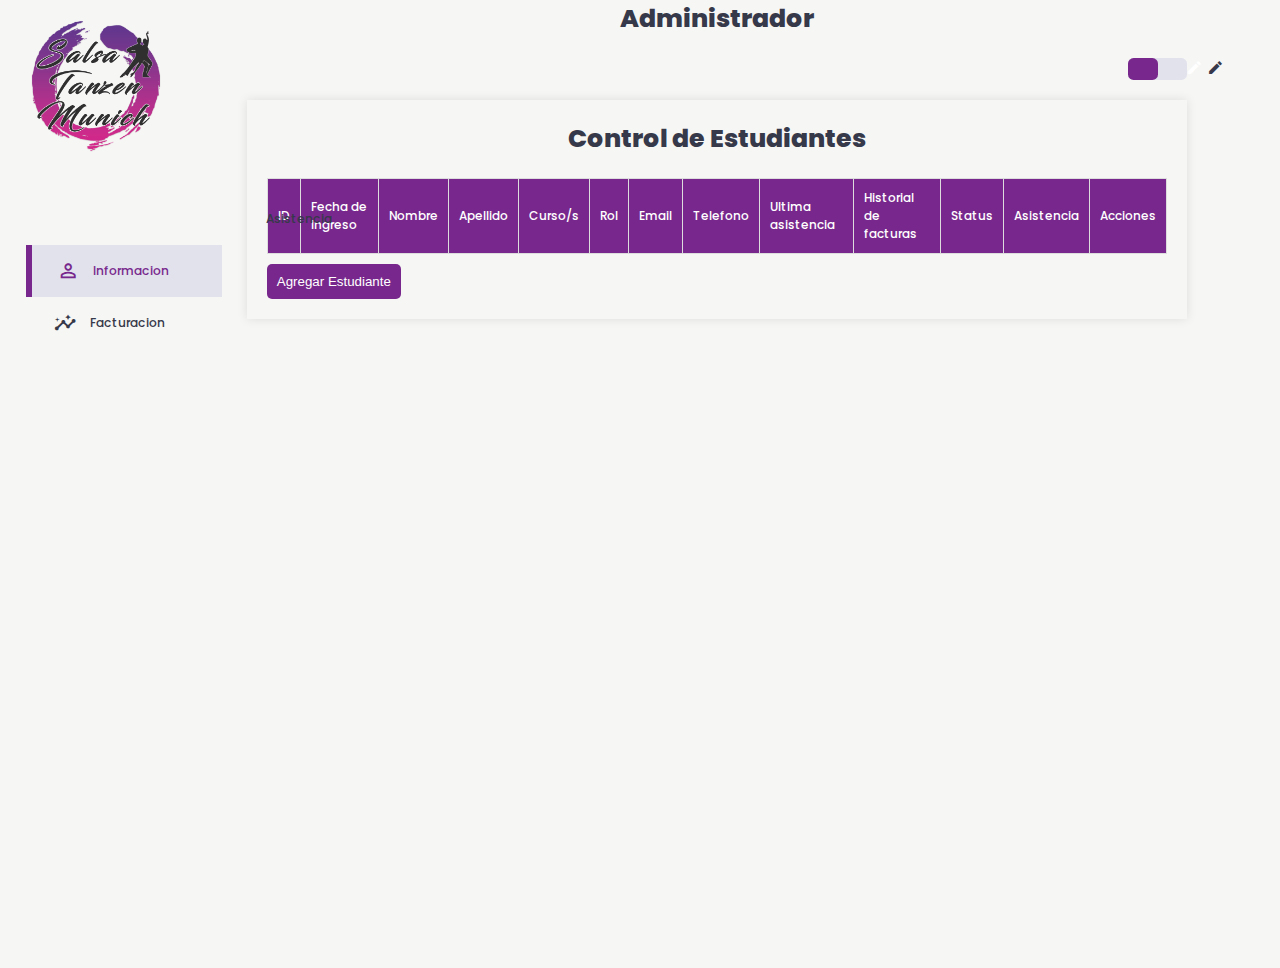
<file: role/admin_Informacion.html>
<!DOCTYPE html>
<html lang="en">
  <head>
    <meta charset="UTF-8" />
    <meta name="viewport" content="width=device-width, initial-scale=1.0" />
    <link
      href="https://fonts.googleapis.com/icon?family=Material+Icons+Sharp"
      rel="stylesheet"
    />
    <link rel="stylesheet" href="../css/admin.css" />
    <link
      rel="stylesheet"
      href="https://cdn.datatables.net/1.10.20/css/dataTables.bootstrap4.min.css"
    />
    <link rel="stylesheet" href="../css/modal.css" />
    <title>Document</title>
  </head>
  
  
  <body>
    <div class="container">
      <aside>
        <div class="top">
          <div class="logo">
            <img src="../img/cropped-logoFinal-1024x965.png" />
          </div>
          <div class="close" id="close-btn">
            <span class="material-icons-sharp">close</span>
          </div>
        </div>

        <div class="sidebar">
          <a href="administrador.html">
            <span class="material-icons-sharp">grid_view</span>
            <h3>Asistencia</h3>
          </a>
          <a href="admin_Informacion.html" class="active">
            <span class="material-icons-sharp">person_outline</span>
            <h3>Informacion</h3>
          </a>
          <a href="/Ranking-table.html">
            <span class="material-icons-sharp">insights</span>
            <h3>Facturacion</h3>
          </a>
          <a href="#"> </a>
        </div>
      </aside>
      <main>
        <h1>Administrador</h1>

        <div class="right">
          <div class="top">
            <button id="menu-btn">
              <span class="material-icons-sharp">menu</span>
            </button>
            <div class="theme-toggler">
              <span class="material-icons-sharp active">light_mode</span>
              <span class="material-icons-sharp">dark_mode</span>
            </div>
          </div>
        </div>
        <div id="container">



          <div class="container-admin">
            <h1>Control de Estudiantes</h1>
    
            <table id="estudiantes-table">
                <thead>
                    <tr>
                        <th>ID</th>
                        <th>Fecha de ingreso</th>
                        <th>Nombre</th>
                        <th>Apellido</th>
                        <th>Curso/s</th>
                        <th>Rol</th>
                        <th>Email</th>
                        <th>Telefono</th>
                        <th>Ultima asistencia</th>
                        <th>Historial de facturas</th>
                        <th>Status</th>
                        <th>Asistencia</th>
                        <th>Acciones</th>
                      
                    </tr>
                </thead>
                <tbody>
                    <!-- Datos se agregarán aquí mediante JavaScript -->
                </tbody>
            </table>
        </div>

          <button id="add-student-btn">Agregar Estudiante</button>
        </div>
      </main>
    </div>

    <!-- Modal -->
    <div id="myModal" class="modal">
      <div class="modal-content">
        <span class="close" onclick="cerrarModal()">&times;</span>
        <h2 style="text-align: center">Agregar Estudiante</h2>
        <form id="student-form" class="tab-form">
          <div class="campos-form">
            <label for="FechaIngreso">Fecha Ingreso:</label>
            <input type="date" id="FechaIngreso" name="FechaIngreso" required />
          </div>

          <div class="campos-form">
            <label for="nombre">Nombre:</label>
            <input type="text" id="nombre" name="nombre" required />
          </div>

          <div class="campos-form">
            <label for="apellido">Apellido:</label>
            <input type="text" id="apellido" name="apellido" required />
          </div>

          <div class="campos-form">
            <label for="cursos">Curso/s:</label>
            <select id="cursos" name="cursos" required>
              <option value="curso1">Salsa-Shaere-mAR01</option>
              <option value="curso2">Salsa-Shaere-mAR01</option>
              <option value="curso3">Bachata Lüd LUN02</option>
            </select>
          </div>

          <div class="campos-form">
            <label for="rol">Rol:</label>
            <select id="rol" name="rol" required>
              <option value="leader">Leader</option>
              <option value="follower">Follower</option>
            </select>
          </div>

          <div class="campos-form">
            <label for="email">Email:</label>
            <input type="email" id="email" name="email" required />
          </div>

          <div class="campos-form">
            <label for="telefono">Telefono:</label>
            <input type="number" id="telefono" name="telefono" required />
          </div>

          <div class="campos-form">
            <label for="ultimaAsistencia">UltimaAsistencia:</label>
            <input
              type="date"
              id="ultimaAsistencia"
              name="ultimaAsistencia"
              required
            />
          </div>

          <div class="campos-form">
            <label for="status">Status:</label>
            <select id="status" name="status" required>
              <option value="solvente">Solvente</option>
              <option value="debe">Debe</option>
            </select>
          </div>

          <div class="campos-form">
            <button type="button" onclick="guardarEstudiante()">Guardar</button>
          </div>
        </form>
      </div>
    </div>

    <script src="../js/darkmode.js"></script>
    <script src="../js/asistencia.js"></script>
    <script src="../js/admin.js"></script>
  </body>
</html>
</file>
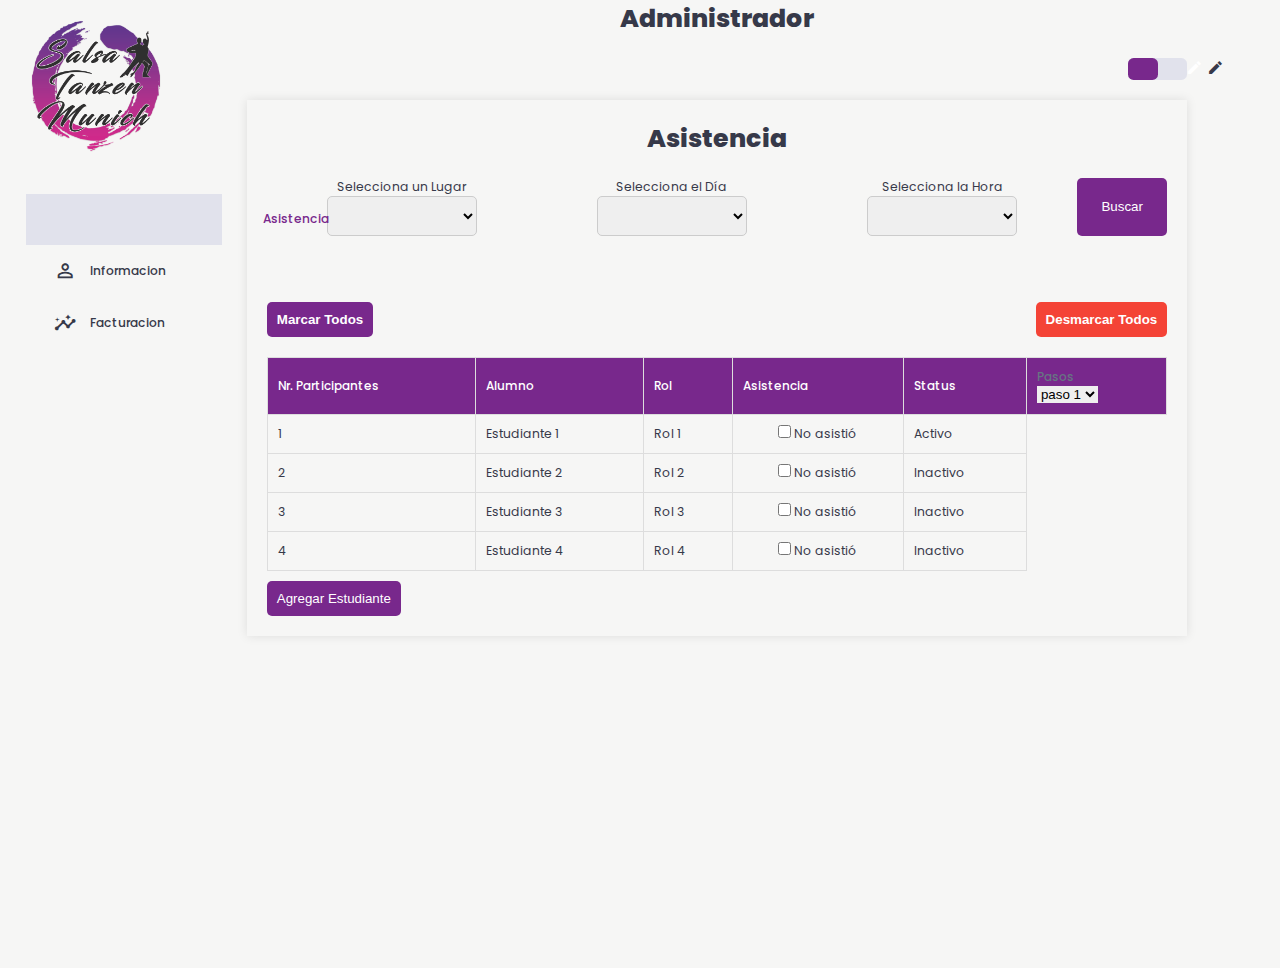
<file: role/administrador.html>
<!DOCTYPE html>
<html lang="en">

<head>
    <meta charset="UTF-8">
    <meta name="viewport" content="width=device-width, initial-scale=1.0">
    <link href="https://fonts.googleapis.com/icon?family=Material+Icons+Sharp" rel="stylesheet" />
    <link rel="stylesheet" href="../css/admin.css">
    <link rel="stylesheet" href="https://cdn.datatables.net/1.10.20/css/dataTables.bootstrap4.min.css">
    <link rel="stylesheet" href="../css/modal.css">

    <title>Document</title>
</head>

<body>

    <div class="container">
        <aside>
            <div class="top">
                <div class="logo">
                    <img src="../img/cropped-logoFinal-1024x965.png">
                </div>
                <div class="close" id="close-btn">
                    <span class="material-icons-sharp">close</span>
                </div>
            </div>

            <div class="sidebar">
                <a href="#" class="active">
                    <span class="material-icons-sharp">grid_view</span>
                    <h3>Asistencia</h3>
                </a>
                <a href="admin_Informacion.html">
                    <span class="material-icons-sharp">person_outline</span>
                    <h3>Informacion</h3>
                </a>
                <a href="/Ranking-table.html">
                    <span class="material-icons-sharp">insights</span>
                    <h3>Facturacion</h3>
                </a>
                <a href="#">

                </a>
            </div>
        </aside>
        <main>
            <h1>Administrador</h1>

            <div class="right">
                <div class="top">
                    <button id="menu-btn">
                        <span class="material-icons-sharp">menu</span>
                    </button>
                    <div class="theme-toggler">
                        <span class="material-icons-sharp active">light_mode</span>
                        <span class="material-icons-sharp">dark_mode</span>
                    </div>
                </div>
            </div>
            <div id="container">
                <h1>Asistencia</h1>


                <div class="container-buscador">
                    <div class="search-container">
                        <label for="mi-lugar">Selecciona un Lugar</label>
                        <select id="mi-lugar" name="mi-lugar"></select>
                    </div>

                    <div class="search-container">
                        <label for="mi-dia">Selecciona el Día</label>
                        <select id="mi-dia" name="mi-dia"></select>
                    </div>

                    <div class="search-container">
                        <label for="mi-hora">Selecciona la Hora</label>
                        <select id="mi-hora" name="mi-hora"></select>
                    </div>

                    <button id="search-btn" class="search-btn">Buscar</button>
                </div>

                <br><br>


                <!-- <div class="date-container">
                    <input type="date" id="attendance-date" />
                    <button id="save-btn">Guardar</button>
                </div> -->

                <div id="mark-all-btns">
                    <button id="mark-all" onclick="marcarTodos()">
                        Marcar Todos
                    </button>
                    <button id="unmark-all" onclick="desmarcarTodos()">
                        Desmarcar Todos
                    </button>
                </div>

                <table>
                    <thead>
                        <tr>
                            <th>Nr. Participantes</th>
                            <th>Alumno</th>
                            <th>Rol</th>
                            <th>Asistencia</th>
                            <th>Status</th>
                            <th>
                                <p>Pasos</p>
                                <select name="" id="">
                                  <option value="">paso 1</option>
                                  <option value="">paso 2</option>
                                  <option value="">paso 3</option>
                                </select>
                            </th>
                        </tr>
                    </thead>
                    <tbody>
                        <!-- Primer conjunto -->
                        <tr>
                            <td>1</td>
                            <td>Estudiante 1</td>
                            <td>Rol 1</td>
                            <td class="checkbox-col">
                                <input type="checkbox" class="checkbox-asistencia" value="first_checkbox"
                                    onchange="cambiarTexto(this)" />
                                <label>No asistió</label>
                            </td>
                            <td>Activo</td>
                        </tr>
                        <!-- Segundo conjunto -->
                        <tr>
                            <td>2</td>
                            <td>Estudiante 2</td>
                            <td>Rol 2</td>
                            <td class="checkbox-col">
                                <input type="checkbox" class="checkbox-asistencia" value="first_checkbox"
                                    onchange="cambiarTexto(this)" />
                                <label>No asistió</label>
                            </td>
                            <td>Inactivo</td>
                        </tr>
                        <!-- Tercero conjunto -->
                        <tr>
                            <td>3</td>
                            <td>Estudiante 3</td>
                            <td>Rol 3</td>
                            <td class="checkbox-col">
                                <input type="checkbox" class="checkbox-asistencia" value="first_checkbox"
                                    onchange="cambiarTexto(this)" />
                                <label>No asistió</label>
                            </td>
                            <td>Inactivo</td>
                        </tr>
                        <!-- Cuarto conjunto -->
                        <tr>
                            <td>4</td>
                            <td>Estudiante 4</td>
                            <td>Rol 4</td>
                            <td class="checkbox-col">
                                <input type="checkbox" class="checkbox-asistencia" value="first_checkbox"
                                    onchange="cambiarTexto(this)" />
                                <label>No asistió</label>
                            </td>
                            <td>Inactivo</td>
                        </tr>
                        <!-- Puedes seguir así para más conjuntos -->
                    </tbody>
                </table>

                <button id="add-student-btn">Agregar Estudiante</button>
            </div>
    </div>
    </main>
    </div>

    <!-- Modal -->
    <div id="myModal" class="modal">
        <div class="modal-content">
            <span class="close" onclick="cerrarModal()">&times;</span>
            <h2 style="text-align: center;">Agregar Estudiante</h2>
            <form id="student-form" class="tab-form">


                <div class="campos-form">
                    <label for="FechaIngreso">Fecha Ingreso:</label>
                    <input type="date" id="FechaIngreso" name="FechaIngreso" required>
                </div>

                <div class="campos-form">
                    <label for="nombre">Nombre:</label>
                    <input type="text" id="nombre" name="nombre" required>
                </div>

                <div class="campos-form">
                    <label for="apellido">Apellido:</label>
                    <input type="text" id="apellido" name="apellido" required>
                </div>

                <div class="campos-form">
                    <label for="cursos">Curso/s:</label>
                    <select id="cursos" name="cursos" required>
                        <option value="curso1">Salsa-Shaere-mAR01</option>
                        <option value="curso2">Salsa-Shaere-mAR01</option>
                        <option value="curso3">Bachata Lüd LUN02</option>
                    </select>
                </div>

                <div class="campos-form">
                    <label for="rol">Rol:</label>
                    <select id="rol" name="rol" required>
                        <option value="leader">Leader</option>
                        <option value="follower">Follower</option>
                    </select>
                </div>

                <div class="campos-form">
                    <label for="email">Email:</label>
                    <input type="email" id="email" name="email" required>
                </div>

                <div class="campos-form">
                    <label for="telefono">Telefono:</label>
                    <input type="number" id="telefono" name="telefono" required>
                </div>

                <div class="campos-form">
                    <label for="ultimaAsistencia">UltimaAsistencia:</label>
                    <input type="date" id="ultimaAsistencia" name="ultimaAsistencia" required>
                </div>

                <div class="campos-form">
                    <label for="status">Status:</label>
                    <select id="status" name="status" required>
                        <option value="solvente">Solvente</option>
                        <option value="debe">Debe</option>
                    </select>
                </div>

                <div class="campos-form">
                    <button type="button" onclick="guardarEstudiante()">Guardar</button>
                </div>
            </form>
        </div>
    </div>

    <script src="https://code.jquery.com/jquery-3.6.4.min.js"></script>
    <script src="../js/darkmode.js"></script>
    <script src="../js/asistencia.js"></script>
    <script src="../js/admin.js"></script>
    <script src="../js/select.js"></script>


</body>

</html>
</file>
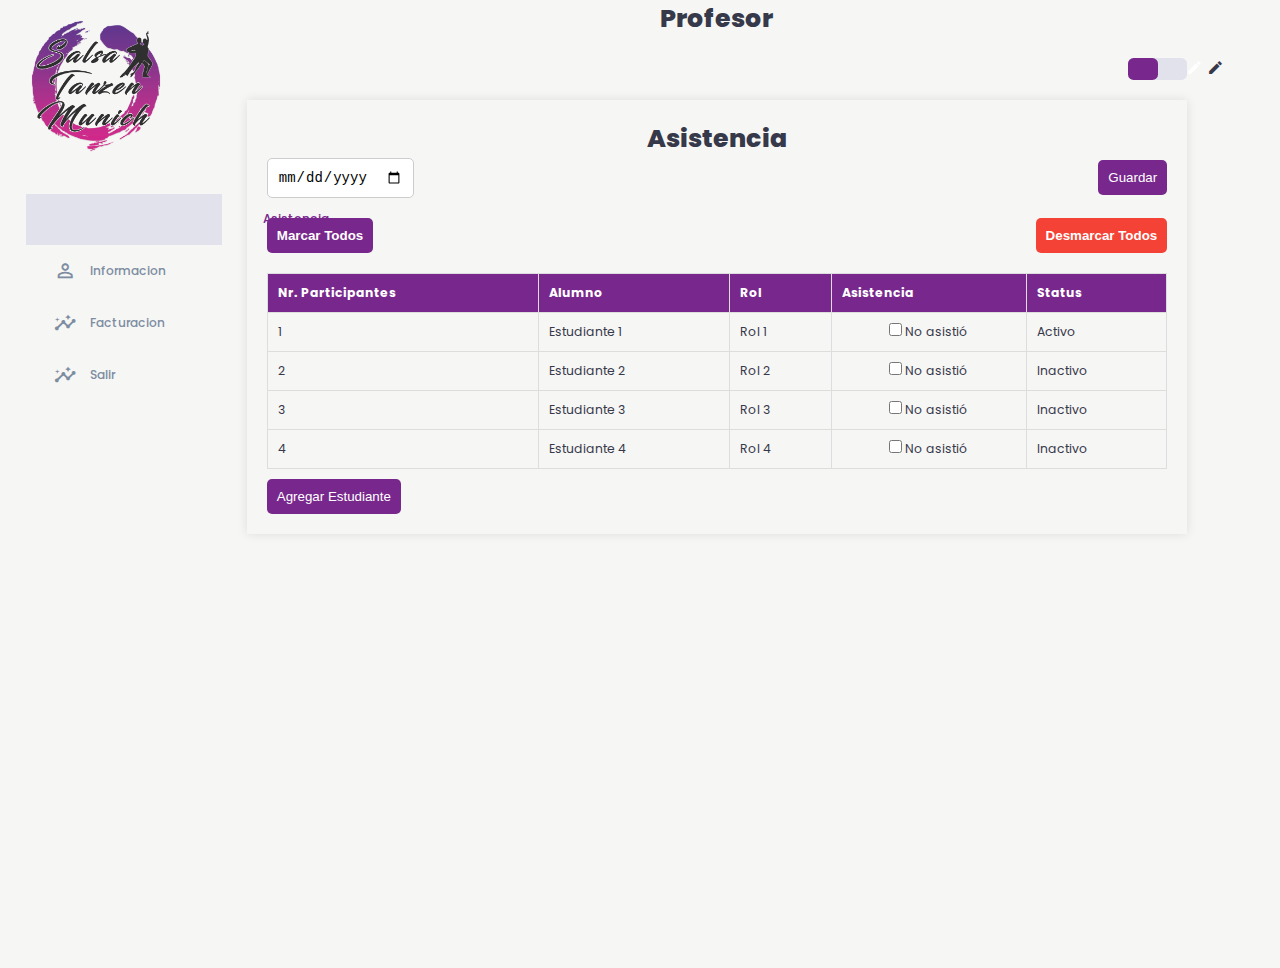
<file: role/profesor.html>
<!DOCTYPE html>
<html lang="en">
  <head>
    <meta charset="UTF-8" />
    <meta name="viewport" content="width=device-width, initial-scale=1.0" />
    <link
      href="https://fonts.googleapis.com/icon?family=Material+Icons+Sharp"
      rel="stylesheet"
    />
    <link rel="stylesheet" href="../css/profesor.css" />
    <link
      rel="stylesheet"
      href="https://cdn.datatables.net/1.10.20/css/dataTables.bootstrap4.min.css"
    />
    <title>Profesor</title>
  </head>
  <body>
    <div class="container">
      <aside>
        <div class="top">
          <div class="logo">
            <img src="../img/cropped-logoFinal-1024x965.png" />
          </div>
          <div class="close" id="close-btn">
            <span class="material-icons-sharp">close</span>
          </div>
        </div>

        <div class="sidebar">
          <a href="#" class="active">
            <span class="material-icons-sharp">grid_view</span>
            <h3>Asistencia</h3>
          </a>
          <a href="/Agents.html">
            <span class="material-icons-sharp">person_outline</span>
            <h3>Informacion</h3>
          </a>
          <a href="/Ranking-table.html">
            <span class="material-icons-sharp">insights</span>
            <h3>Facturacion</h3>
          </a>
          <a href="../index.html">
            <span class="material-icons-sharp">insights</span>
            <h3>Salir</h3>
             </a>
             <a href="#"></a>
        </div>
      </aside>
      <main>
        <h1>Profesor</h1>

        <div class="right">
          <div class="top">
            <button id="menu-btn">
              <span class="material-icons-sharp">menu</span>
            </button>
            <div class="theme-toggler">
              <span class="material-icons-sharp active">light_mode</span>
              <span class="material-icons-sharp">dark_mode</span>
            </div>
          </div>

          <div id="container">
            <h1>Asistencia</h1>

            <div class="date-container">
              <input type="date" id="attendance-date" />
              <button id="save-btn">Guardar</button>
            </div>

            <div id="mark-all-btns">
              <button id="mark-all" onclick="marcarTodos()">
                Marcar Todos
              </button>
              <button id="unmark-all" onclick="desmarcarTodos()">
                Desmarcar Todos
              </button>
            </div>

            <table>
              <thead>
                <tr>
                  <th>Nr. Participantes</th>
                  <th>Alumno</th>
                  <th>Rol</th>
                  <th>Asistencia</th>
                  <th>Status</th>
                </tr>
              </thead>
              <tbody>
                <!-- Primer conjunto -->
                <tr>
                  <td>1</td>
                  <td>Estudiante 1</td>
                  <td>Rol 1</td>
                  <td class="checkbox-col">
                    <input
                      type="checkbox"
                      class="checkbox-asistencia"
                      value="first_checkbox"
                      onchange="cambiarTexto(this)"
                    />
                    <label>No asistió</label>
                  </td>
                  <td>Activo</td>
                </tr>
                <!-- Segundo conjunto -->
                <tr>
                  <td>2</td>
                  <td>Estudiante 2</td>
                  <td>Rol 2</td>
                  <td class="checkbox-col">
                    <input
                      type="checkbox"
                      class="checkbox-asistencia"
                      value="first_checkbox"
                      onchange="cambiarTexto(this)"
                    />
                    <label>No asistió</label>
                  </td>
                  <td>Inactivo</td>
                </tr>
                <!-- Tercero conjunto -->
                <tr>
                  <td>3</td>
                  <td>Estudiante 3</td>
                  <td>Rol 3</td>
                  <td class="checkbox-col">
                    <input
                      type="checkbox"
                      class="checkbox-asistencia"
                      value="first_checkbox"
                      onchange="cambiarTexto(this)"
                    />
                    <label>No asistió</label>
                  </td>
                  <td>Inactivo</td>
                </tr>
                <!-- Cuarto conjunto -->
                <tr>
                  <td>4</td>
                  <td>Estudiante 4</td>
                  <td>Rol 4</td>
                  <td class="checkbox-col">
                    <input
                      type="checkbox"
                      class="checkbox-asistencia"
                      value="first_checkbox"
                      onchange="cambiarTexto(this)"
                    />
                    <label>No asistió</label>
                  </td>
                  <td>Inactivo</td>
                </tr>
                <!-- Puedes seguir así para más conjuntos -->
              </tbody>
            </table>

            <button id="add-student-btn">Agregar Estudiante</button>
          </div>
        </div>
      </main>
    </div>

    <script src="../js/darkmode.js"></script>
    <script src="../js/asistencia.js"></script>
  </body>
</html>
</file>
<file: css/admin.css>
@import url('https://fonts.googleapis.com/css2?family=Montserrat:wght@300;400;700&family=Open+Sans:wght@300;400;700&family=Poppins:wght@300;400;500;600;700;800&display=swap');

:root {
    --color-primary: #78288C;
    --color-danger: #ff7782;
    --color-success: #41f1b6;
    --color-warning: #ffbb55;
    --color-white: #fff;
    --color-info-dark: #dce1eb;
    --color-info-light: #dce1eb;
    --color-dark: #363949;
    --color-light: rgba(132, 139, 200, 0.18);
    --color-primary-variant: #111e88;
    --color-dark-variant: #677483;
    --color-background: #f6f6f5;

    --card-border-radius: 2rem;
    --border-radius-1: 0.4rem;
    --border-radius-2: 0.8rem;
    --border-radius-3: 1.2rem;

    --card-padding: 1.8rem;
    --padding-1: 1.2rem;

    --box-shadow: 0 2rem 3rem var(--color-light);

}
 
.dark-theme-variables {
    --color-background: #181a1e;
    --color-white: #202528;
    --color-dark: #edeffd;
    --color-dark-variant: #a3bdcc;
    --color-light: rgba(0, 0, 0, 0.4);
    --box-shadow: 0 2rem 3rem var(--color-light)
}


* {
    margin: 0;
    padding: 0;
    outline: 0;

    border: 0;
    text-decoration: none;
    list-style: none;
    box-sizing: border-box;
}

html {
    font-size: 14px;
}

body {
    width: 100vw;
    height: 100vh;
    font-family: poppins, sans-serif;
    font-size: 0.88rem;
    background: var(--color-background);
    overflow-x: hidden;
    color: var(--color-dark);
}

.container{
    display: grid;
    width: 96%;
    margin: 0 auto;
    gap: 1.8rem;
    grid-template-columns: 14rem auto 3rem;
}

a{
    color: var(--color-dark)
}

img{
    display: block;
    width: 100%;
}

h1{
    font-weight: 800;
    font-size: 1.8rem;
}

h2 {
    font-size: 1.4rem;
}

h3{
    font-size: 0.87rem;
}

h4{
    font-size: 0.8rem;
}

h5{
    font-size: 0.77rem;
}

small {
    font-size: 0.75rem;
}

.profile-photo{
    width: 2.8rem;
    height: 2.8rem;
    border-radius: 50%;
    overflow: hidden;
}

.text-muted{
    color: var(--color-info-dark);
}

p {
    color:var(--color-dark-variant)
}

b {
    color: var(--color-dark);
}

.primary{
    color: var(--color-primary);
}

.danger {
    color: var(--color-danger)
}

.success {
    color:var(--color-success)
}

.warning {
    color: var(--color-warning);
}

aside { 
    height: 100vh;
}

aside .top{
    display: flex;
    align-items: center;
    justify-content: space-between;
    margin-top: 1.4rem;
}
aside .logo {
    display: flex;
    gap: 5.8rem;
}

aside .logo img{
    width: 10rem;
    /* height: 4rem; */
}

aside .close {
    display: none;
}

aside .sidebar {
    display: flex;
    flex-direction: column;
    height: 86vh;
    position: relative;
    top: 3rem;
    color: #202528;
}

aside h3 {
    font-weight: 500;
}

aside .sidebar a{
    display: flex;
    color: #363949;
    margin-left: 2rem;
    gap: 1rem;
    align-items: center;
    position: relative;
    height: 3.7rem;
    transition: all 300ms ease;
}

aside .sidebar a span{
    font-size: 1.6rem;
    transition: all 300ms ease;
}

aside .sidebar a:last-child {
    position: absolute;
    bottom: 2rem;
    width: 100%;
}

aside .sidebar a.active {
    background: var(--color-light);
    color: var(--color-primary);
    margin-left: 0;
}

aside .sidebar a.active:before{
    content: "";
    width: 6px;
    height: 100%;
    background: var(--color-primary);
}

aside .sidebar a.active span {
    color: var(--color-primary);
    margin-left: calc(1rem - 3px);
}

aside .sidebar a:hover {
    color: var(--color-primary)
}

aside .sidebar a:hover span{
    margin-left: 1rem;
}

aside .sidebar .message-count {
    background: var(--color-danger);
    color: var(--color-white);
    padding: 2px 10px;
    font-size: 11px;
    border-radius: var(--border-radius-1);
}

/* Main */


#container {
    max-width: 100%;
    margin: 20px auto;
    padding: 20px;
    box-shadow: 0 0 10px rgba(0, 0, 0, 0.1);
}

h1 {
    text-align: center;
}

.date-container {
    display: flex;
    justify-content: space-between;
    align-items: center;
    margin-bottom: 20px;
    
}

#attendance-date {
    padding: 10px;
    border: 1px solid #ccc;
    border-radius: 5px;
    font-size: 14px;
}

#attendance-date:focus {
    outline: none;
    border-color: var(--color-primary);
}

#save-btn {
    padding: 10px;
    background-color: var(--color-primary);
    color: #fff;
    border: none;
    border-radius: 5px;
    cursor: pointer;
}

#save-btn:hover {
    background-color: #6a2675; 
}

#mark-all-btns {
    margin-top: 10px;
    display: flex;
    justify-content: space-between;
}

#mark-all-btns button {
    padding: 10px;
    cursor: pointer;
    border: none;
    border-radius: 5px;
    color: white;
    font-weight: bold;
}

#mark-all {
    background-color: var(--color-primary); 
}

#unmark-all {
    background-color: #f44336;
}

table {
    width: 100%;
    border-collapse: collapse;
    margin-top: 20px;

}

th, td {
    border: 1px solid #ddd;
    padding: 10px;
    text-align: left;
}

th {
    background-color: var(--color-primary);
    color: #fff;
    font-size: 12px;
    font-weight: 500;
}

.checkbox-col {
    text-align: center;
}

input[type="checkbox"] {
    user-select: auto;
}

#add-student-btn {
    margin-top: 10px;
    padding: 10px;
    background-color: var(--color-primary);
    color: white;
    border: none;
    cursor: pointer;
    border-radius: 5px;
}

 #currentPage {
    margin: 0 10px;
    font-weight: bold;
  } 

.right {
    margin-top: 1.4rem;
}

.right .top {
    display: flex;
    justify-content: end;
    gap: 2rem;
}

.right .top button{
    display: none;
}

.right .theme-toggler {
    background: var(--color-light);
    display: flex;
    justify-content: space-between;
    align-items: center;
    height: 1.6rem;
    width: 4.2rem;
    cursor: pointer;
    border-radius: var(--border-radius-1);
}

.right .theme-toggler span {
    font-size: 1.2rem;
    width: 50%;
    height: 100%;
    display: flex;
    align-items: center;
    justify-content: center;
}

.right .theme-toggler span.active{
    background: var(--color-primary);
    color: white;
    border-radius: var(--border-radius-1);
}

/* ======================= Incio Buscador ===================== */
.container-buscador{
    display: flex;
    margin: 20px auto;
    justify-content: center;
}
.search-container{
    margin: 0px auto;
    text-align: center;
    display: grid;
}

.search-container select{
    width: 150px;
    padding:  10px;
    text-align: center;
    border: 1px solid #ccc;
    border-radius: 5px;
    font-size: 14px;
}

.search-btn{
    padding: 10px;
    background-color: var(--color-primary);
    color: #fff;
    border: none;
    border-radius: 5px;
    cursor: pointer;
    width: 10%;
}



/* ======================= Fin Buscador ===================== */


/* ======================= RESPONSIVE ===================== */

@media screen and (max-width: 768px) {
    .container{
        width: 100%;
        grid-template-columns: 1fr;
    }

    aside {
        position: fixed;
        left: -100%;
        background: var(--color-white);
        width: 18rem;
        z-index: 3;
        box-shadow: 1rem 3rem 4rem var(--color-light);
        height: 100vh;
        padding-right: var(--card-padding);
        display: none;
        animation: showMenu 400ms ease forwards;
    }

    @keyframes showMenu {
        to{
            left: 0;
        }
    }

    aside .logo{
        margin-left: 1rem;
    }

    aside .logo h2{
        display: inline;
    }
    
    aside .sidebar h3{
        display: inline;
    }

    aside .sidebar a {
        width: 100%;
        height: 3.4rem;
    }
    
    aside .sidebar a:last-child{
        position: absolute;
        bottom: 5rem;
    }

    aside .close{
        display: inline-block;
        cursor: pointer;
    }

    main {
        margin-top: 8rem;
        padding: 0 1rem;
    }

    main .recent-orders {
        position: relative;
        margin: 3rem 0 0 0;
        width: 100%;
    }

    main .recent-orders table{
        width: 100%;
        margin: 0;
    }

    .right {
        width: 94%;
        margin: 0 auto 4rem;
    }

    .right .top{
        position: fixed;
        top: 0;
        left: 0;
        align-items: center;
        padding: 0 0.8rem;
        height: 4.6rem;
        background: var(--color-white);
        width: 100%;
        margin: 0;
        z-index: 2;
        box-shadow: 0 1rem 1rem var(--color-light);
    }

    .right .top .theme-toggler{
        width: 4.4rem;
        position: absolute;
        left: 66%;
    }

    .right .profile .info{
        display: none;
    }

    .right .top button{
        display: inline-block;
        background: transparent;
        cursor: pointer;
        color: var(--color-dark);
        position: absolute;
        left: 1rem;
    }

    .right .top button span{
        font-size: 2rem;
    }
}



@media screen and (max-width: 480px) {
    .container{
        width: 100%;
        grid-template-columns: 1fr;
    }

    aside {
        position: fixed;
        left: -100%;
        background: var(--color-white);
        width: 18rem;
        z-index: 3;
        box-shadow: 1rem 3rem 4rem var(--color-light);
        height: 100vh;
        padding-right: var(--card-padding);
        display: none;
        animation: showMenu 400ms ease forwards;
    }

    @keyframes showMenu {
        to{
            left: 0;
        }
    }

    aside .logo{
        margin-left: 1rem;
    }

    aside .logo h2{
        display: inline;
    }
    
    aside .sidebar h3{
        display: inline;
    }

    aside .sidebar a {
        width: 100%;
        height: 3.4rem;
    }
    
    aside .sidebar a:last-child{
        position: absolute;
        bottom: 5rem;
    }

    aside .close{
        display: inline-block;
        cursor: pointer;
    }

    main {
        margin-top: 8rem;
        padding: 0 1rem;
    }

    main .recent-orders {
        position: relative;
        margin: 3rem 0 0 0;
        width: 100%;
    }

    main .recent-orders table{
        width: 100%;
        margin: 0;
    }

    .right {
        width: 94%;
        margin: 0 auto 4rem;
    }

    .right .top{
        position: fixed;
        top: 0;
        left: 0;
        align-items: center;
        padding: 0 0.8rem;
        height: 4.6rem;
        background: var(--color-white);
        width: 100%;
        margin: 0;
        z-index: 2;
        box-shadow: 0 1rem 1rem var(--color-light);
    }

    .right .top .theme-toggler{
        width: 4.4rem;
        position: absolute;
        left: 66%;
    }

    .right .profile .info{
        display: none;
    }

    .right .top button{
        display: inline-block;
        background: transparent;
        cursor: pointer;
        color: var(--color-dark);
        position: absolute;
        left: 1rem;
    }

    .right .top button span{
        font-size: 2rem;
    }

    #attendance-date {
        width: 100%;
        box-sizing: border-box; /* Agregado para incluir el padding en el ancho total */
    }

    #save-btn {
        width: 100%;
    }

    #mark-all-btns button {
        width: 100%;
        margin-bottom: 0.5rem; /* Espacio entre los botones */
    }

    table {
        font-size: 0.8rem; /* Ajustar tamaño de fuente para una mejor visualización en dispositivos móviles */
    }

    th, td {
        padding: 8px; /* Reducir el padding para ahorrar espacio */
    }
}
</file>
<file: css/modal.css>
/* Estilos del modal */
.modal {
    display: none;
    position: fixed;
    z-index: 1;
    left: 0;
    top: 0;
    width: 100%;
    height: 100%;
    overflow: auto;
    background-color: rgba(0,0,0,0.4);
}

.modal-content {
    background-color: #fefefe;
    margin: 2% auto;
    padding: 20px;
    border: 1px solid #888;
    width: 40%;
    height: 90%;
    border-radius: 10px;
}

.close {
    color: #aaa;
    float: right;
    font-size: 28px;
    font-weight: bold;
}

.close:hover,
.close:focus {
    color: black;
    text-decoration: none;
    cursor: pointer;
}

.modal .modal-content .campos-form label{
    font-weight: 600;
    font-size: 14px;
}

.modal .modal-content .campos-form input{
    font-weight: 600;
    font-size: 14px;
    border: 1px solid #888;
    border-radius: 5px;
    height: 30px;
    padding: 15px 10px;
    font-weight: 400;
}

.modal .modal-content .campos-form select{
    font-weight: 600;
    font-size: 14px;
    border: 1px solid #888;
    border-radius: 5px;
    height: 30px;

    font-weight: 400;
}

.modal .modal-content .campos-form button{
    margin-top: 30px;
    height: 50px;
    font-weight: 600;
    font-size: 14px;
    border: 1px solid #888;
    border-radius: 5px;
    color: blanchedalmond;
    background: #78288C;
}


.tab-form{
    display: grid;
    height: 600px;
    padding: 30px 20px;
}
.campos-form{
    margin-top: 15px;
}

.campos-form label{
 width: 50%;
}
.campos-form input{
    width: 100%;
   }
   .campos-form select{
    width: 100%;
   }
   .campos-form button{
    width: 100%;
   }
</file>
<file: css/profesor.css>
@import url('https://fonts.googleapis.com/css2?family=Montserrat:wght@300;400;700&family=Open+Sans:wght@300;400;700&family=Poppins:wght@300;400;500;600;700;800&display=swap');

:root {
    --color-primary: #78288C;
    --color-danger: #ff7782;
    --color-success: #41f1b6;
    --color-warning: #ffbb55;
    --color-white: #fff;
    --color-info-dark: #7d8da1;
    --color-info-light: #dce1eb;
    --color-dark: #363949;
    --color-light: rgba(132, 139, 200, 0.18);
    --color-primary-variant: #111e88;
    --color-dark-variant: #677483;
    --color-background: #f6f6f5;

    --card-border-radius: 2rem;
    --border-radius-1: 0.4rem;
    --border-radius-2: 0.8rem;
    --border-radius-3: 1.2rem;

    --card-padding: 1.8rem;
    --padding-1: 1.2rem;

    --box-shadow: 0 2rem 3rem var(--color-light);

}
 
.dark-theme-variables {
    --color-background: #181a1e;
    --color-white: #202528;
    --color-dark: #edeffd;
    --color-dark-variant: #a3bdcc;
    --color-light: rgba(0, 0, 0, 0.4);
    --box-shadow: 0 2rem 3rem var(--color-light)
}


* {
    margin: 0;
    padding: 0;
    outline: 0;

    border: 0;
    text-decoration: none;
    list-style: none;
    box-sizing: border-box;
}

html {
    font-size: 14px;
}

body {
    width: 100vw;
    height: 100vh;
    font-family: poppins, sans-serif;
    font-size: 0.88rem;
    background: var(--color-background);
    overflow-x: hidden;
    color: var(--color-dark);
}

.container{
    display: grid;
    width: 96%;
    margin: 0 auto;
    gap: 1.8rem;
    grid-template-columns: 14rem auto 3rem;
}

a{
    color: var(--color-dark)
}

img{
    display: block;
    width: 100%;
}

h1{
    font-weight: 800;
    font-size: 1.8rem;
}

h2 {
    font-size: 1.4rem;
}

h3{
    font-size: 0.87rem;
}

h4{
    font-size: 0.8rem;
}

h5{
    font-size: 0.77rem;
}

small {
    font-size: 0.75rem;
}

.profile-photo{
    width: 2.8rem;
    height: 2.8rem;
    border-radius: 50%;
    overflow: hidden;
}

.text-muted{
    color: var(--color-info-dark);
}

p {
    color:var(--color-dark-variant)
}

b {
    color: var(--color-dark);
}

.primary{
    color: var(--color-primary);
}

.danger {
    color: var(--color-danger)
}

.success {
    color:var(--color-success)
}

.warning {
    color: var(--color-warning);
}

aside { 
    height: 100vh;
}

aside .top{
    display: flex;
    align-items: center;
    justify-content: space-between;
    margin-top: 1.4rem;
}
aside .logo {
    display: flex;
    gap: 5.8rem;
}

aside .logo img{
    width: 10rem;
    /* height: 4rem; */
}

aside .close {
    display: none;
}

aside .sidebar {
    display: flex;
    flex-direction: column;
    height: 86vh;
    position: relative;
    top: 3rem;
}

aside h3 {
    font-weight: 500;
}

aside .sidebar a{
    display: flex;
    color: var(--color-info-dark);
    margin-left: 2rem;
    gap: 1rem;
    align-items: center;
    position: relative;
    height: 3.7rem;
    transition: all 300ms ease;
}

aside .sidebar a span{
    font-size: 1.6rem;
    transition: all 300ms ease;
}

aside .sidebar a:last-child {
    position: absolute;
    bottom: 2rem;
    width: 100%;
}

aside .sidebar a.active {
    background: var(--color-light);
    color: var(--color-primary);
    margin-left: 0;
}

aside .sidebar a.active:before{
    content: "";
    width: 6px;
    height: 100%;
    background: var(--color-primary);
}

aside .sidebar a.active span {
    color: var(--color-primary);
    margin-left: calc(1rem - 3px);
}

aside .sidebar a:hover {
    color: var(--color-primary)
}

aside .sidebar a:hover span{
    margin-left: 1rem;
}

aside .sidebar .message-count {
    background: var(--color-danger);
    color: var(--color-white);
    padding: 2px 10px;
    font-size: 11px;
    border-radius: var(--border-radius-1);
}

/* Main */


#container {
    max-width: 100%;
    margin: 20px auto;
    padding: 20px;
    box-shadow: 0 0 10px rgba(0, 0, 0, 0.1);
}

h1 {
    text-align: center;
}

.date-container {
    display: flex;
    justify-content: space-between;
    align-items: center;
    margin-bottom: 20px;
    
}

#attendance-date {
    padding: 10px;
    border: 1px solid #ccc;
    border-radius: 5px;
    font-size: 14px;
}

#attendance-date:focus {
    outline: none;
    border-color: var(--color-primary);
}

#save-btn {
    padding: 10px;
    background-color: var(--color-primary);
    color: #fff;
    border: none;
    border-radius: 5px;
    cursor: pointer;
}

#save-btn:hover {
    background-color: #6a2675; 
}

#mark-all-btns {
    margin-top: 10px;
    display: flex;
    justify-content: space-between;
}

#mark-all-btns button {
    padding: 10px;
    cursor: pointer;
    border: none;
    border-radius: 5px;
    color: white;
    font-weight: bold;
}

#mark-all {
    background-color: var(--color-primary); 
}

#unmark-all {
    background-color: #f44336;
}

table {
    width: 100%;
    border-collapse: collapse;
    margin-top: 20px;

}

th, td {
    border: 1px solid #ddd;
    padding: 10px;
    text-align: left;
}

th {
    background-color: var(--color-primary);
    color: #fff;
}

.checkbox-col {
    text-align: center;
}

input[type="checkbox"] {
    user-select: auto;
}

#add-student-btn {
    margin-top: 10px;
    padding: 10px;
    background-color: var(--color-primary);
    color: white;
    border: none;
    cursor: pointer;
    border-radius: 5px;
}

 #currentPage {
    margin: 0 10px;
    font-weight: bold;
  } 

.right {
    margin-top: 1.4rem;
}

.right .top {
    display: flex;
    justify-content: end;
    gap: 2rem;
}

.right .top button{
    display: none;
}

.right .theme-toggler {
    background: var(--color-light);
    display: flex;
    justify-content: space-between;
    align-items: center;
    height: 1.6rem;
    width: 4.2rem;
    cursor: pointer;
    border-radius: var(--border-radius-1);
}

.right .theme-toggler span {
    font-size: 1.2rem;
    width: 50%;
    height: 100%;
    display: flex;
    align-items: center;
    justify-content: center;
}

.right .theme-toggler span.active{
    background: var(--color-primary);
    color: white;
    border-radius: var(--border-radius-1);
}


/* ======================= RESPONSIVE ===================== */

@media screen and (max-width: 1200px) {
    .container{
        width: 94%;
        grid-template-columns: 7rem auto 3rem;
    }

    aside .logo h2 {
        display: none;
    }

    aside .sidebar h3{
        display: none;
    }

    aside .sidebar a{
        width: 5.6rem;
    }

    aside .sidebar a:last-child{
        position: relative;
        margin-top: 1.8rem;
    }

    main .insights {
        grid-template-columns: 1fr;
        gap: 0;
    }

    main .recent-orders{
        width: 94%;
        position: absolute;
        left: 50%;
        transform: translateX(-50%);
        margin: 2rem 0 0 8.8rem;
    }

    main .recent-orders table {
        width: 83vw;
    }

    main table thead tr td:last-child, main table thead tr td:first-child {
        display: none;
    }
}

@media screen and (max-width: 768px) {
    .container{
        width: 100%;
        grid-template-columns: 1fr;
    }

    aside {
        position: fixed;
        left: -100%;
        background: var(--color-white);
        width: 18rem;
        z-index: 3;
        box-shadow: 1rem 3rem 4rem var(--color-light);
        height: 100vh;
        padding-right: var(--card-padding);
        display: none;
        animation: showMenu 400ms ease forwards;
    }

    @keyframes showMenu {
        to{
            left: 0;
        }
    }

    aside .logo{
        margin-left: 1rem;
    }

    aside .logo h2{
        display: inline;
    }
    
    aside .sidebar h3{
        display: inline;
    }

    aside .sidebar a {
        width: 100%;
        height: 3.4rem;
    }
    
    aside .sidebar a:last-child{
        position: absolute;
        bottom: 5rem;
    }

    aside .close{
        display: inline-block;
        cursor: pointer;
    }

    main {
        margin-top: 8rem;
        padding: 0 1rem;
    }

    main .recent-orders {
        position: relative;
        margin: 3rem 0 0 0;
        width: 100%;
    }

    main .recent-orders table{
        width: 100%;
        margin: 0;
    }

    .right {
        width: 94%;
        margin: 0 auto 4rem;
    }

    .right .top{
        position: fixed;
        top: 0;
        left: 0;
        align-items: center;
        padding: 0 0.8rem;
        height: 4.6rem;
        background: var(--color-white);
        width: 100%;
        margin: 0;
        z-index: 2;
        box-shadow: 0 1rem 1rem var(--color-light);
    }

    .right .top .theme-toggler{
        width: 4.4rem;
        position: absolute;
        left: 66%;
    }

    .right .profile .info{
        display: none;
    }

    .right .top button{
        display: inline-block;
        background: transparent;
        cursor: pointer;
        color: var(--color-dark);
        position: absolute;
        left: 1rem;
    }

    .right .top button span{
        font-size: 2rem;
    }
}
</file>
